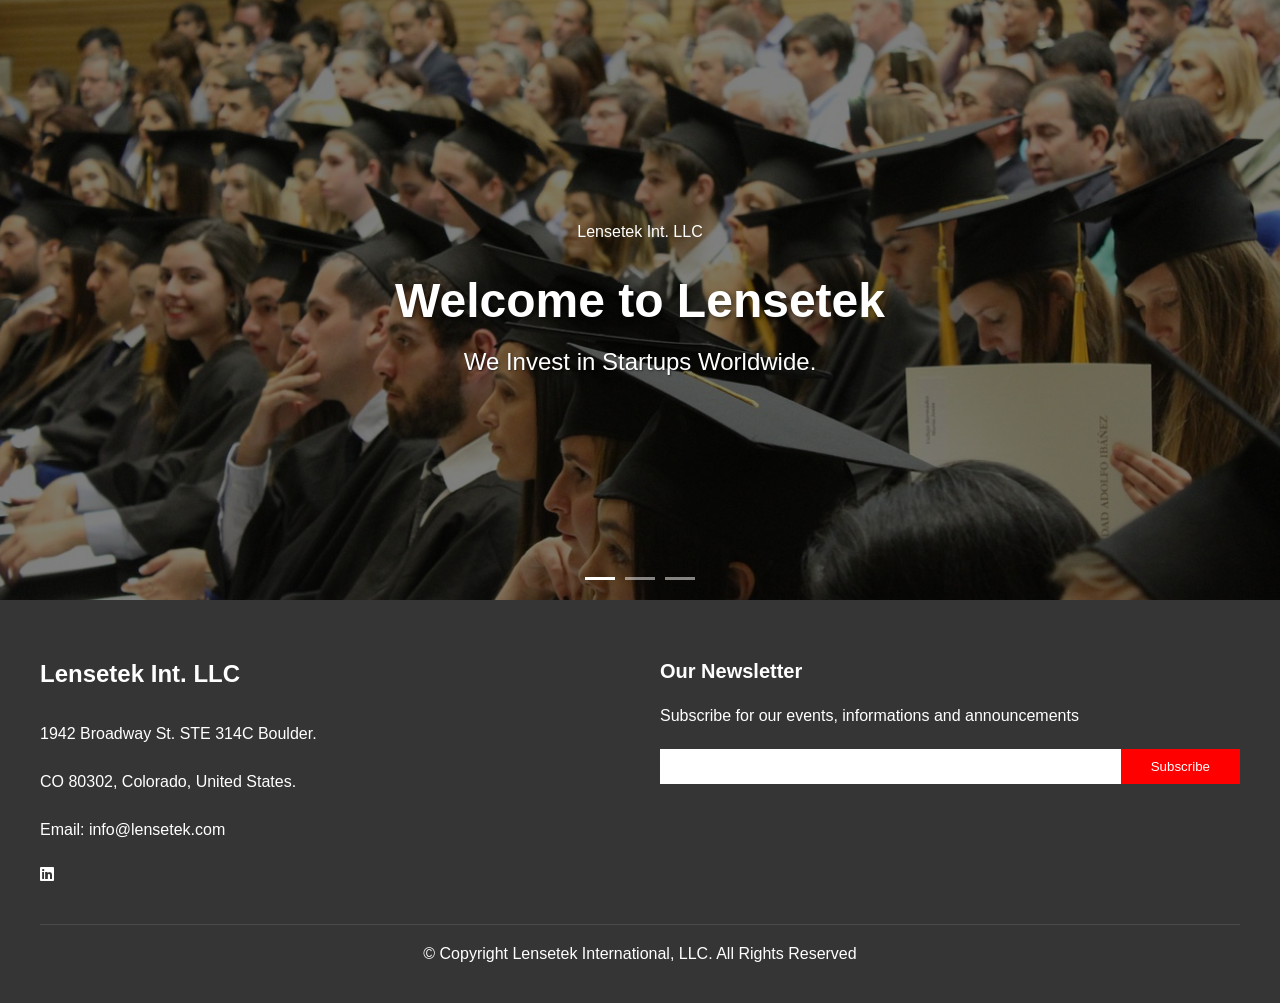
<file: lenstekcopy/index.html>
<!DOCTYPE html>
<html lang="en">
<head>
    <meta charset="UTF-8">
    <meta name="viewport" content="width=device-width, initial-scale=1.0">
    <title>Lensetek International, LLC</title>
    <link rel="stylesheet" href="https://cdnjs.cloudflare.com/ajax/libs/font-awesome/5.15.4/css/all.min.css">
    <style>
        body {
            font-family: Arial, sans-serif;
            margin: 0;
            padding: 0;
        }
        .slider {
            position: relative;
            max-width: 100%;
            height: 600px;
            overflow: hidden;
        }
        .slides {
            display: flex;
            transition: transform 0.5s ease-in-out;
        }
        .slide {
            min-width: 100%;
            box-sizing: border-box;
            position: relative;
            overflow: hidden;
        }
        .slide::before {
            content: '';
            position: absolute;
            top: 0;
            left: 0;
            width: 100%;
            height: 100%;
            background: rgba(0, 0, 0, 0.5);
            z-index: 1;
            transition: background 0.3s ease;
        }
        .slide:hover::before {
            background: rgba(0, 0, 0, 0.4);
        }
        .slide img {
            width: 100%;
            height: 600px;
            object-fit: cover;
            transform: scale(1.02);
            transition: transform 0.3s ease;
        }
        .slide:hover img {
            transform: scale(1.05);
        }
        .content {
            position: absolute;
            width: 100%;
            text-align: center;
            color: white;
            top: 50%;
            left: 50%;
            transform: translate(-50%, -50%);
            padding: 20px;
            z-index: 2;
        }
        .content h1 {
            font-size: 48px;
            margin-bottom: 20px;
            color: white;
            text-shadow: 2px 2px 4px rgba(0,0,0,0.5);
        }
        .content p {
            font-size: 24px;
            color: white;
            text-shadow: 1px 1px 2px rgba(0,0,0,0.5);
            margin: 5px 0;
        }
        .footer {
            background: rgba(0, 0, 0, 0.7);
            padding: 40px 20px;
            color: white;
            position: relative;
            z-index: 1;
        }
        .footer::before {
            content: '';
            position: absolute;
            top: 0;
            left: 0;
            width: 100%;
            height: 100%;
            background: rgba(0, 0, 0, 0.3);
            z-index: -1;
        }
        .footer-content {
            position: relative;
            z-index: 2;
            max-width: 1200px;
            margin: 0 auto;
            display: flex;
            flex-wrap: wrap;
            justify-content: space-between;
        }
        .footer-left {
            flex: 1;
            margin-right: 40px;
        }
        .footer-right {
            flex: 1;
        }
        .company-title {
            font-size: 24px;
            margin-bottom: 30px;
            color: white;
        }
        .company-info {
            line-height: 2;
            margin-bottom: 20px;
        }
        .newsletter-title {
            font-size: 20px;
            margin-bottom: 20px;
        }
        .newsletter-text {
            margin-bottom: 20px;
            line-height: 1.6;
        }
        .subscribe-form {
            display: flex;
            margin-bottom: 30px;
        }
        .subscribe-form input[type="email"] {
            flex: 1;
            padding: 10px;
            border: none;
        }
        .subscribe-form button {
            padding: 10px 30px;
            background: #FF0000;
            color: white;
            border: none;
            cursor: pointer;
            transition: background-color 0.3s ease;
        }
        .subscribe-form button:hover {
            background: #808080;
        }
        .social-links {
            margin-top: 20px;
        }
        .social-links a {
            color: white;
            margin-right: 15px;
            text-decoration: none;
        }
        .copyright {
            width: 100%;
            text-align: center;
            margin-top: 40px;
            padding-top: 20px;
            border-top: 1px solid rgba(255, 255, 255, 0.1);
        }
        .designer {
            width: 100%;
            text-align: center;
            margin-top: 10px;
            display: flex;
            justify-content: center;
            align-items: center;
        }
        .designer span {
            color: #00BFA6;
            margin-left: 5px;
        }
        .slide-indicators {
            position: absolute;
            bottom: 20px;
            left: 50%;
            transform: translateX(-50%);
            display: flex;
            gap: 10px;
            z-index: 3;
        }
        .indicator {
            width: 30px;
            height: 3px;
            background: rgba(255, 255, 255, 0.5);
            cursor: pointer;
        }
        .indicator.active {
            background: white;
        }
        .ai-text {
            margin-top: -10px !important;
            display: block;
        }
        .slide-indicators {
            position: absolute;
            bottom: 20px;
            left: 50%;
            transform: translateX(-50%);
            display: flex;
            gap: 10px;
            z-index: 3;
        }
        .indicator {
            width: 30px;
            height: 3px;
            background: rgba(255, 255, 255, 0.5);
            cursor: pointer;
        }
        .indicator.active {
            background: white;
        }
        .ai-text {
            margin-top: -10px !important;
            display: block;
        }
        #prev {
            border-radius: 0 3px 3px 0;
        }
        #next {
            border-radius: 3px 0 0 3px;
        }
    </style>
</head>
<body>

    <div class="slider">
        <div class="slides">
            <div class="slide">
                <img src="f.jpg" alt="Slide 1">
                <div class="content">
                    <div class="brand-name">Lensetek Int. LLC</div>
                    <h1>Welcome to Lensetek</h1>
                    <p>We Invest in Startups Worldwide.</p>
                </div>
            </div>
            <div class="slide">
                <img src="g.jpg" alt="Slide 2">
                <div class="content">
                    <div class="brand-name">Lensetek Int. LLC</div>
                    <h1>Lensetek International LLC</h1>
                    <p>We Invest in Stock Markets Worldwide.</p>
                </div>
            </div>
            <div class="slide">
                <img src="h.jpg" alt="Slide 3">
                <div class="content">
                    <div class="brand-name">Lensetek Int. LLC</div>
                    <h1>Lensetek.com</h1>
                    <p>We Invest in Artificial</p>
                    <p class="ai-text">Intelligence</p>
                </div>
            </div>
        </div>
        <div class="slide-indicators">
            <div class="indicator active"></div>
            <div class="indicator"></div>
            <div class="indicator"></div>
        </div>
    </div>

    <div class="footer">
        <div class="footer-content">
            <div class="footer-left">
                <h2 class="company-title">Lensetek Int. LLC</h2>
                <div class="company-info">
                    <p>1942 Broadway St. STE 314C Boulder.</p>
                    <p>CO 80302, Colorado, United States.</p>
                    <p>Email: info@lensetek.com</p>
                </div>
                <div class="social-links">
                    <a href="#" class="linkedin"><i class="fab fa-linkedin"></i></a>
                </div>
            </div>
            <div class="footer-right">
                <h3 class="newsletter-title">Our Newsletter</h3>
                <p class="newsletter-text">Subscribe for our events, informations and announcements</p>
                <div class="subscribe-form">
                    <input type="email" id="newsletter">
                    <button id="subscribeBtn">Subscribe</button>
                </div>
            </div>
            <div class="copyright">
                © Copyright Lensetek International, LLC. All Rights Reserved
            </div>
        </div>
    </div>

    <script>
        const slides = document.querySelector('.slides');
        const slide = document.querySelectorAll('.slide');
        let currentIndex = 0;
        
        const indicators = document.querySelectorAll('.indicator');
        
        function updateIndicators(index) {
            indicators.forEach((indicator, i) => {
                indicator.classList.toggle('active', i === index);
            });
        }
        
        function moveSlide(index) {
            currentIndex = index;
            slides.style.transform = `translateX(-${currentIndex * 100}%)`;
            updateIndicators(currentIndex);
        }
        
        setInterval(() => {
            currentIndex = (currentIndex < slide.length - 1) ? currentIndex + 1 : 0;
            moveSlide(currentIndex);
        }, 5000);
        
        document.addEventListener('DOMContentLoaded', function() {
            const subscribeBtn = document.getElementById('subscribeBtn');
            const emailInput = document.getElementById('newsletter');

            subscribeBtn.addEventListener('click', function() {
                const email = emailInput.value;
                
                if (email) {
                    alert('Terima kasih telah berlangganan newsletter kami!');
                    emailInput.value = '';
                    emailInput.focus();
                } else {
                    alert('Mohon masukkan alamat email yang valid');
                }
            });

            emailInput.addEventListener('keypress', function(e) {
                if (e.key === 'Enter') {
                    subscribeBtn.click();
                }
            });
        });
        
        indicators.forEach((indicator, index) => {
            indicator.addEventListener('click', () => {
                moveSlide(index);
            });
        });
    </script>

</body>
</html>
</file>
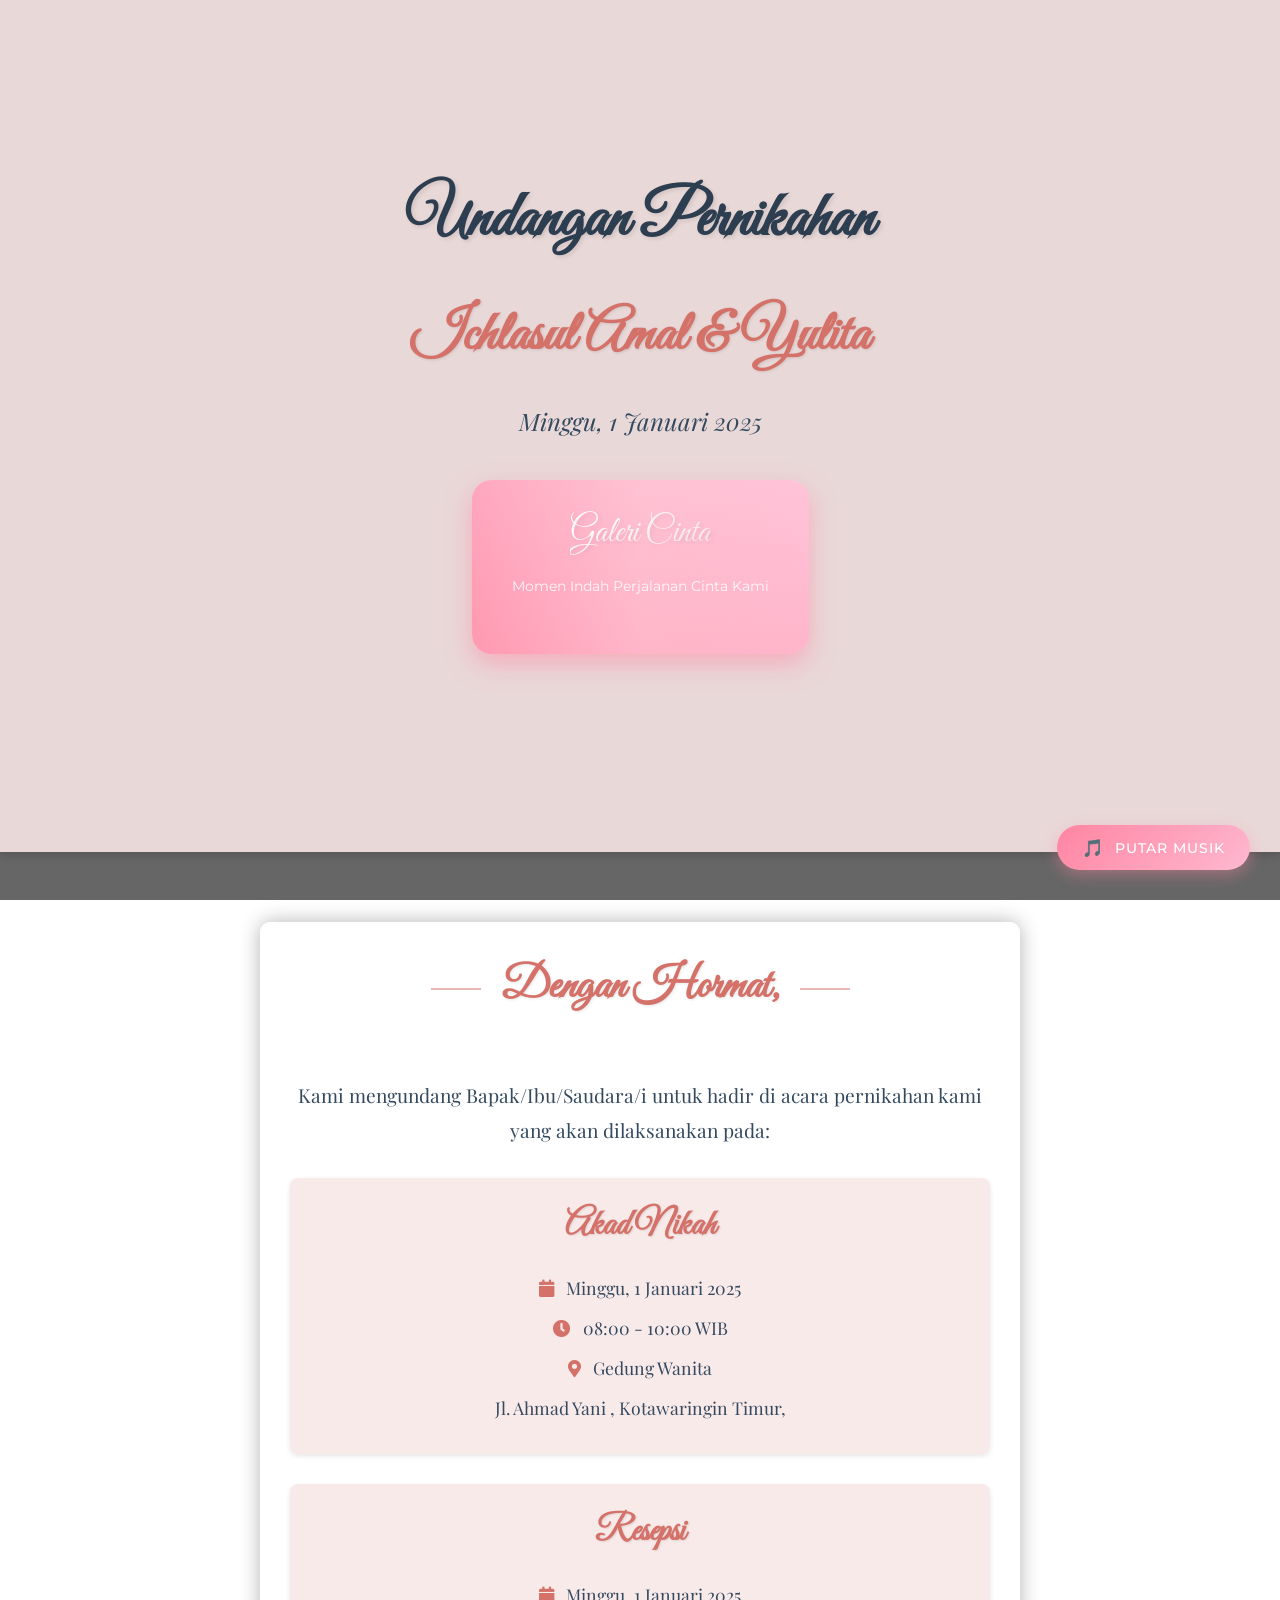
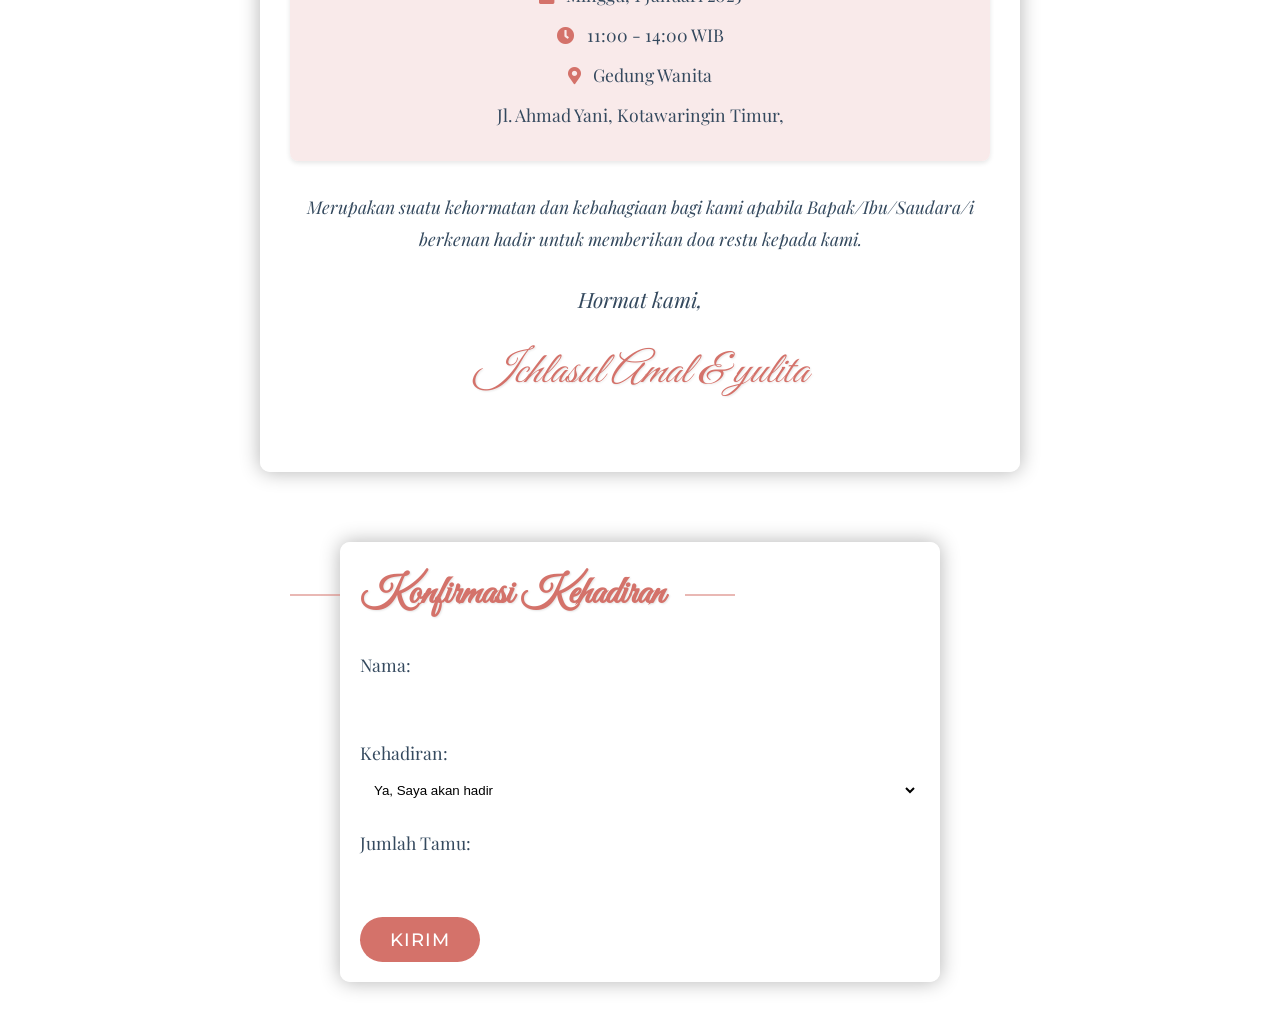
<file: Undangan Baru/index.html>
<!DOCTYPE html>
<html lang="id">
<head>
    <meta charset="UTF-8">
    <meta name="viewport" content="width=device-width, initial-scale=1.0">
    <title>Undangan Pernikahan</title>
    <link rel="stylesheet" href="style.css">
    <link rel="stylesheet" href="https://cdnjs.cloudflare.com/ajax/libs/font-awesome/5.15.4/css/all.min.css">
    <link rel="stylesheet" href="https://cdnjs.cloudflare.com/ajax/libs/animate.css/4.1.1/animate.min.css">
</head>
<body>
    <div class="overlay"> </div>
    <div class="flower-decoration left"></div>
    <div class="flower-decoration right"></div>
    
    <header class="animate__animated animate__fadeIn">
        <div class="header-ornament top"></div>
        <h1>Undangan Pernikahan</h1>
        <h2>Ichlasul Amal & Yulita</h2>
        <p class="date">Minggu, 1 Januari 2025</p>
        <div class="gallery-button-container">
            <a href="gallery.html" class="gallery-link">
                <div class="gallery-content">
                    <span class="gallery-text">Galeri Cinta</span>
                    <span class="gallery-subtext">Momen Indah Perjalanan Cinta Kami</span>
                    <span class="gallery-click"> Lihat Foto </span>
                </div>
            </a>
        </div>
        <div class="header-ornament bottom"></div>
    </header>

    <section class="wedding-details">
        <div class="detail-card">
            <h3>Dengan Hormat,</h3>
            <p class="invitation-text">
                Kami mengundang Bapak/Ibu/Saudara/i untuk hadir di acara pernikahan kami yang akan dilaksanakan pada:
            </p>
            
            <div class="ceremony-details">
                <h4>Akad Nikah</h4>
                <p><i class="fas fa-calendar"></i> Minggu, 1 Januari 2025</p>
                <p><i class="fas fa-clock"></i> 08:00 - 10:00 WIB</p>
                <p><i class="fas fa-map-marker-alt"></i> Gedung Wanita</p>
                <p>Jl. Ahmad Yani , Kotawaringin Timur,</p>
            </div>

            <div class="reception-details">
                <h4>Resepsi</h4>
                <p><i class="fas fa-calendar"></i> Minggu, 1 Januari 2025</p>
                <p><i class="fas fa-clock"></i> 11:00 - 14:00 WIB</p>
                <p><i class="fas fa-map-marker-alt"></i> Gedung Wanita</p>
                <p>Jl. Ahmad Yani, Kotawaringin Timur,</p>
            </div>

            <div class="closing-text">
                <p>Merupakan suatu kehormatan dan kebahagiaan bagi kami apabila Bapak/Ibu/Saudara/i berkenan hadir untuk memberikan doa restu kepada kami.</p>
                <p class="regards">Hormat kami,</p>
                <p class="couple-names">Ichlasul Amal  &  yulita</p>
            </div>
        </div>
    </section>
    

    <section class="rsvp-form">
        <div id="notification" class="notification"></div>
        <h3>Konfirmasi Kehadiran</h3>
        <form id="rsvpForm">
            <div class="form-group">
                <label for="name">Nama:</label>
                <input type="text" id="name" required>
            </div>
            
            <div class="form-group">
                <label for="attendance">Kehadiran:</label>
                <select id="attendance" required>
                    <option value="yes">Ya, Saya akan hadir</option>
                    <option value="no">Maaf, tidak bisa hadir</option>
                </select>
            </div>

            <div class="form-group">
                <label for="guests">Jumlah Tamu:</label>
                <input type="number" id="guests" min="1" max="5">
            </div>

            <button type="submit">Kirim</button>
        </form>
    </section>

    <div class="music-player">
        <audio id="bgMusic" loop>
            <source src="Juicy Luicy - Lagu Nikah (Official Lyric Video) [WNw2yH_waVc].mp3" type="audio/mpeg">
        </audio>
        <button id="musicToggle" class="music-toggle">
            <span class="music-icon">🎵</span>
            <span class="music-status">Putar Musik</span>
        </button>
    </div>

    <script src="script.js"></script>
</body>
</html>
</file>
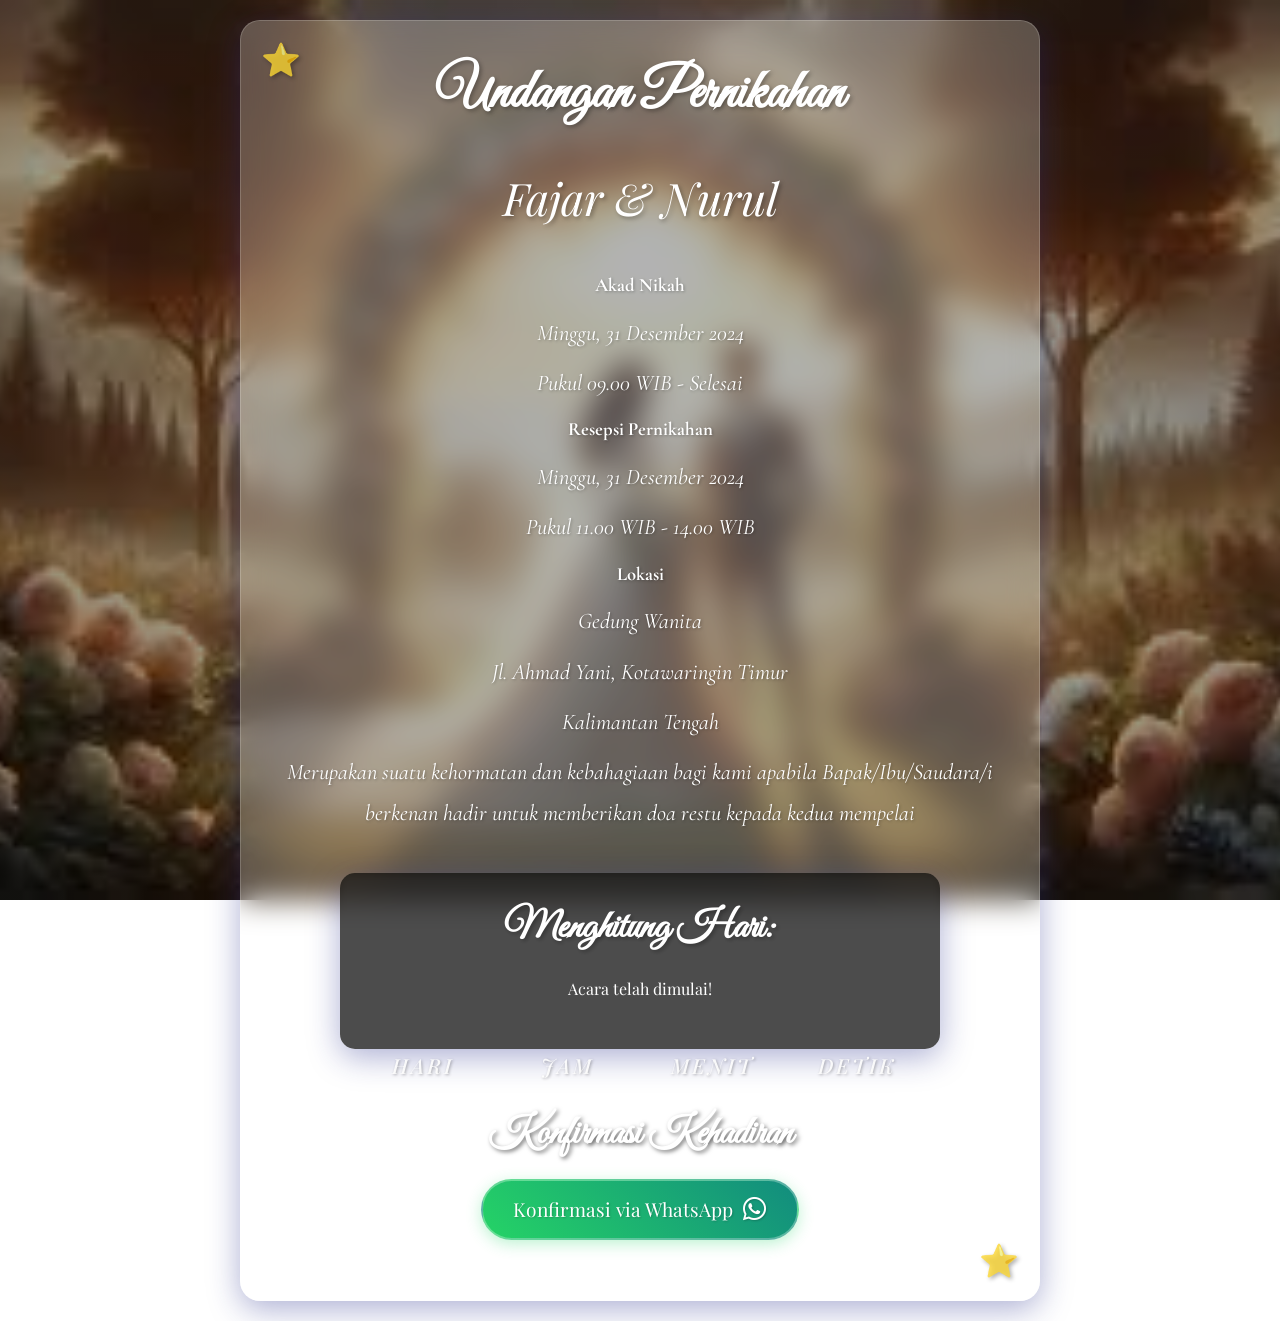
<file: undangan/index.html>
<!DOCTYPE html>
<html lang="id">
<head>
    <meta charset="UTF-8">
    <meta name="viewport" content="width=device-width, initial-scale=1.0">
    <title>Undangan Pernikahan</title>
    <link href="https://fonts.googleapis.com/css2?family=Great+Vibes&family=Playfair+Display:ital@0;1&family=Cormorant+Garamond:ital,wght@0,400;0,600;1,400&display=swap" rel="stylesheet">
    <link rel="stylesheet" href="style.css">
    <link rel="stylesheet" href="https://cdnjs.cloudflare.com/ajax/libs/font-awesome/6.0.0/css/all.min.css">
</head>
<body>
    <div class="container">
        <div class="wedding-card">
            <div class="wedding.jpg"></div>
            
            <h1>Undangan Pernikahan</h1>
            
            <div class="date-venue">
                <h2>Fajar & Nurul</h2>
                
                <div class="event-details">
                    <h3>Akad Nikah</h3>
                    <p>Minggu, 31 Desember 2024</p>
                    <p>Pukul 09.00 WIB - Selesai</p>
                    
                    <h3>Resepsi Pernikahan</h3>
                    <p>Minggu, 31 Desember 2024</p>
                    <p>Pukul 11.00 WIB - 14.00 WIB</p>
                    
                    <div class="venue-details">
                        <h3>Lokasi</h3>
                        <p>Gedung Wanita</p>
                        <p>Jl. Ahmad Yani, Kotawaringin Timur</p>
                        <p>Kalimantan Tengah</p>
                    </div>

                    <div class="invitation-message">
                        <p class="message">Merupakan suatu kehormatan dan kebahagiaan bagi kami apabila Bapak/Ibu/Saudara/i berkenan hadir untuk memberikan doa restu kepada kedua mempelai</p>
                    </div>
                </div>
            </div>

            <div class="countdown">
                <h3>Menghitung Hari:</h3>
                <div id="timer">
                    <div class="time-block">
                        <span id="days">00</span>
                    </div>
                    <div class="time-block">
                        <span id="hours">00</span>
                    </div>
                    <div class="time-block">
                        <span id="minutes">00</span>
                    </div>
                    <div class="time-block">
                        <span id="seconds">00</span>
                    </div>
                </div>
                <div class="timer-labels">
                    <span>Hari</span>
                    <span>Jam</span>
                    <span>Menit</span>
                    <span>Detik</span>
                </div>
            </div>

            <div class="rsvp-section">
                <h3>Konfirmasi Kehadiran</h3>
                <button class="rsvp-button" onclick="window.location.href='https://wa.me/+6281347999109?text=Saya%20akan%20hadir%20pada%20acara%20pernikahan%20fajar%20%26%20nurul'">
                    Konfirmasi via WhatsApp
                    <i class="fab fa-whatsapp button-icon"></i>
                </button>
            </div>
        </div>
    </div>
    <script src="script.js"></script>
</body>
</html>
</file>
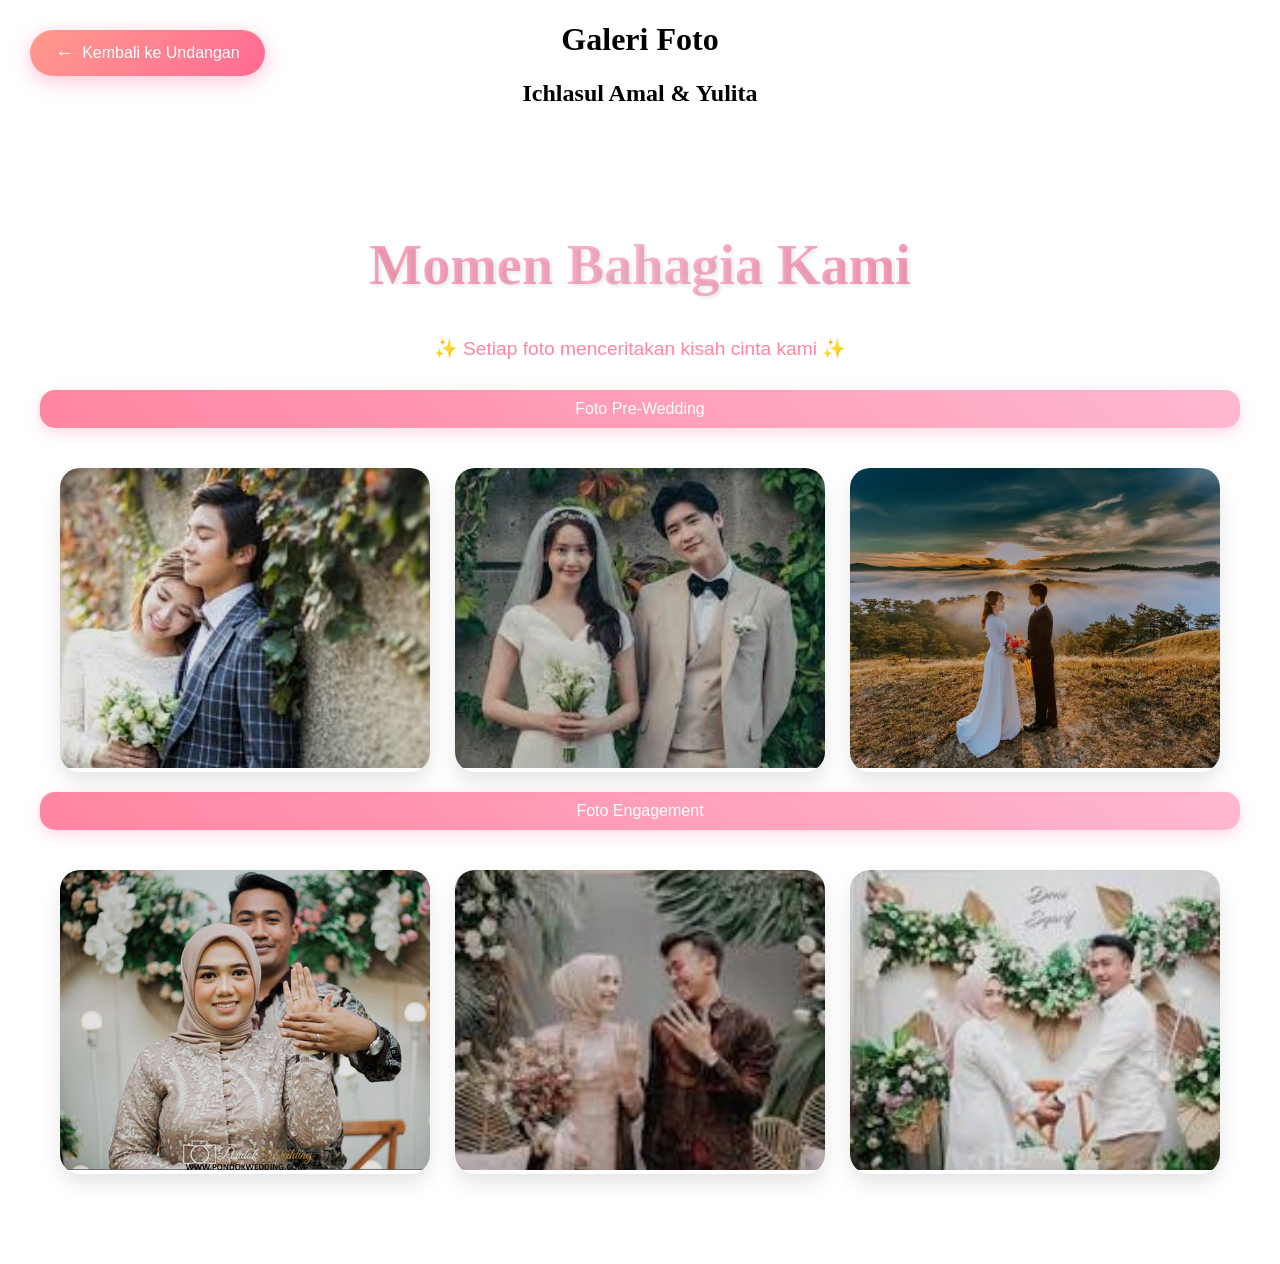
<file: Undangan Baru/gallery.html>
<!DOCTYPE html>
<html lang="id">
<head>
    <meta charset="UTF-8">
    <meta name="viewport" content="width=device-width, initial-scale=1.0">
    <title>Galeri Foto Pernikahan - Andi & Sari</title>
    <style>
        .gallery-container {
            max-width: 1200px;
            margin: 50px auto;
            padding: 20px;
            animation: fadeIn 1s ease-in;
        }

        .gallery-title {
            text-align: center;
            font-family: 'Great Vibes', cursive;
            font-size: 3.5em;
            background: linear-gradient(45deg, #FF85A1, #FFB8D1, #FF85A1);
            -webkit-background-clip: text;
            background-clip: text;
            color: transparent;
            margin-bottom: 40px;
            text-shadow: 2px 2px 4px rgba(0,0,0,0.1);
            animation: titleGlow 2s infinite alternate;
        }

        .gallery-subtitle {
            text-align: center;
            font-family: 'Montserrat', sans-serif;
            color: #FF85A1;
            margin-bottom: 30px;
            font-size: 1.2em;
        }

        .gallery-grid {
            display: grid;
            grid-template-columns: repeat(auto-fill, minmax(300px, 1fr));
            gap: 25px;
            padding: 20px;
        }

        .gallery-item {
            position: relative;
            overflow: hidden;
            border-radius: 20px;
            cursor: pointer;
            transition: all 0.4s ease;
            box-shadow: 0 10px 20px rgba(0,0,0,0.1);
        }

        .gallery-item::before {
            position: absolute;
            top: 50%;
            left: 50%;
            transform: translate(-50%, -50%);
            font-size: 2em;
            opacity: 0;
            z-index: 2;
            transition: all 0.3s ease;
        }

        .gallery-item:hover::before {
            opacity: 1;
        }

        .gallery-item img {
            width: 100%;
            height: 300px;
            object-fit: cover;
            transition: all 0.5s ease;
            filter: brightness(0.9);
        }

        .gallery-item:hover {
            transform: translateY(-10px);
            box-shadow: 0 15px 30px rgba(255,133,161,0.3);
        }

        .gallery-item:hover img {
            transform: scale(1.1);
            filter: brightness(0.7);
        }

        .modal {
            display: none;
            position: fixed;
            top: 0;
            left: 0;
            width: 100%;
            height: 100%;
            background-color: rgba(0,0,0,0.9);
            z-index: 1000;
            overflow: auto;
            animation: modalFadeIn 0.3s ease;
        }

        .modal-content {
            margin: auto;
            display: block;
            max-width: 90%;
            max-height: 90vh;
            margin-top: 50px;
            border-radius: 15px;
            box-shadow: 0 0 30px rgba(255,133,161,0.3);
        }

        .close {
            position: fixed;
            top: 20px;
            right: 30px;
            color: #fff;
            font-size: 40px;
            cursor: pointer;
            transition: all 0.3s ease;
        }

        .close:hover {
            color: #FF85A1;
            transform: rotate(90deg);
        }

        .gallery-category {
            text-align: center;
            margin-bottom: 20px;
            padding: 10px;
            background: linear-gradient(45deg, #FF85A1, #FFB8D1);
            color: white;
            border-radius: 15px;
            font-family: 'Montserrat', sans-serif;
            box-shadow: 0 5px 15px rgba(255,133,161,0.3);
        }

        @keyframes titleGlow {
            from {
                text-shadow: 0 0 5px #FF85A1, 0 0 10px #FF85A1;
            }
            to {
                text-shadow: 0 0 15px #FF85A1, 0 0 20px #FF85A1;
            }
        }

        @keyframes modalFadeIn {
            from {
                opacity: 0;
                transform: scale(0.9);
            }
            to {
                opacity: 1;
                transform: scale(1);
            }
        }

        @keyframes fadeIn {
            from {
                opacity: 0;
                transform: translateY(20px);
            }
            to {
                opacity: 1;
                transform: translateY(0);
            }
        }

        /* Responsive design */
        @media (max-width: 768px) {
            .gallery-grid {
                grid-template-columns: repeat(auto-fill, minmax(250px, 1fr));
                gap: 15px;
            }

            .gallery-title {
                font-size: 2.5em;
            }

            .gallery-item {
                border-radius: 15px;
            }
        }

        .back-home-container {
            position: fixed;
            top: 30px;
            left: 30px;
            z-index: 100;
        }

        .back-home-button {
            display: flex;
            align-items: center;
            padding: 12px 25px;
            background: linear-gradient(135deg, #FF9A8B 0%, #FF6B95 100%);
            color: white;
            text-decoration: none;
            border-radius: 50px;
            transition: all 0.4s ease;
            box-shadow: 0 5px 20px rgba(255, 107, 149, 0.4);
            font-family: 'Montserrat', sans-serif;
        }

        .back-home-button:hover {
            transform: translateY(-3px) scale(1.05);
            box-shadow: 0 8px 25px rgba(255, 107, 149, 0.5);
            background: linear-gradient(135deg, #FF6B95 0%, #FF9A8B 100%);
        }

        .back-icon {
            margin-right: 8px;
            font-size: 1.2em;
        }

        .back-text {
            font-size: 1em;
            font-weight: 500;
        }

        @media (max-width: 768px) {
            .back-home-container {
                top: 20px;
                left: 20px;
            }

            .back-home-button {
                padding: 10px 20px;
                font-size: 0.9em;
            }
        }
    </style>
</head>
<body>
    <div class="overlay"></div>
    
    <div class="back-home-container">
        <a href="index.html" class="back-home-button">
            <span class="back-icon">←</span>
            <span class="back-text">Kembali ke Undangan</span>
        </a>
    </div>

    <header class="animate__animated animate__fadeIn" align="center">
        <div class="header-ornament top"></div>
        <h1>Galeri Foto</h1>
        <h2>Ichlasul Amal & Yulita</h2>
        <div class="header-ornament bottom"></div>
    </header>

    <div class="gallery-container">
        <h3 class="gallery-title">Momen Bahagia Kami</h3>
        <p class="gallery-subtitle">✨ Setiap foto menceritakan kisah cinta kami ✨</p>

        <div class="gallery-category">
            Foto Pre-Wedding
        </div>
        <div class="gallery-grid">
            <!-- Ganti src dengan URL foto yang sesuai -->
            <div class="gallery-item">
                <img src="prewed2.jpg" alt="Pre-Wedding 1">
            </div>
            <div class="gallery-item">
                <img src="prewed3.jpg" alt="Pre-Wedding 2">
            </div>
            <div class="gallery-item">
                <img src="prewed.webp" alt="Pre-Wedding 3">
            </div>
        </div>

        <div class="gallery-category">
            Foto Engagement
        </div>
        <div class="gallery-grid">
            <div class="gallery-item">
                <img src="1.jpg" alt="Engagement 1">
            </div>
            <div class="gallery-item">
                <img src="2.jpg" alt="Engagement 2">
            </div>
            <div class="gallery-item">
                <img src="3.jpg" alt="Engagement 3">
            </div>
        </div>
    </div>

    <div id="imageModal" class="modal">
        <span class="close">&times;</span>
        <img class="modal-content" id="modalImage">
    </div>

    <script>
        // Script untuk modal gallery
        const modal = document.getElementById('imageModal');
        const modalImg = document.getElementById('modalImage');
        const closeBtn = document.getElementsByClassName('close')[0];
        
        document.querySelectorAll('.gallery-item img').forEach(img => {
            img.onclick = function() {
                modal.style.display = 'block';
                modalImg.src = this.src;
            }
        });
        
        closeBtn.onclick = function() {
            modal.style.display = 'none';
        }
        
        window.onclick = function(event) {
            if (event.target === modal) {
                modal.style.display = 'none';
            }
        }
    </script>
</body>
</html>
</file>
<file: Undangan Baru/style.css>
@import url('https://fonts.googleapis.com/css2?family=Great+Vibes&family=Playfair+Display:ital@0;1&family=Montserrat:ital,wght@0,400;0,500;1,400&display=swap');

* {
    margin: 0;
    padding: 0;
    box-sizing: border-box;
}

body {
    font-family: 'Montserrat', sans-serif;
    line-height: 1.6;
    background-image: url('https://images.unsplash.com/photo-1519225421980-715cb0215aed?ixlib=rb-1.2.1&auto=format&fit=crop&w=1950&q=80');
    background-size: cover;
    background-position: center;
    background-attachment: fixed;
    background-repeat: no-repeat;
    min-height: 100vh;
    color: #2c3e50;
}

header {
    text-align: center;
    padding: 100px 0;
    background-color: rgba(248, 229, 229, 0.9);
    box-shadow: 0 2px 10px rgba(0,0,0,0.2);
}

.rsvp-form {
    max-width: 600px;
    margin: 50px auto;
    padding: 20px;
    background-color: rgba(255, 255, 255, 0.9);
    border-radius: 10px;
    box-shadow: 0 0 20px rgba(0,0,0,0.3);
}

.form-group {
    margin-bottom: 20px;
}

label {
    display: block;
    margin-bottom: 5px;
}

input, select {
    width: 100%;
    padding: 8px;
    border: 1px solid #ddd;
    border-radius: 4px;
}

button {
    font-family: 'Montserrat', sans-serif;
    font-size: 1.1em;
    font-weight: 500;
    background-color: #d4726a;
    color: white;
    padding: 12px 30px;
    border: none;
    border-radius: 25px;
    cursor: pointer;
    transition: all 0.3s ease;
    text-transform: uppercase;
    letter-spacing: 1px;
}

button:hover {
    background-color: #c26158;
    transform: translateY(-2px);
    box-shadow: 0 5px 15px rgba(0,0,0,0.2);
}

.notification {
    display: none;
    background-color: #4CAF50;
    color: white;
    text-align: center;
    padding: 15px;
    border-radius: 4px;
    margin-bottom: 20px;
}

.overlay {
    position: fixed;
    top: 0;
    left: 0;
    width: 100%;
    height: 100%;
    background-color: rgba(0, 0, 0, 0.6);
    backdrop-filter: blur(3px);
    -webkit-backdrop-filter: blur(3px);
    z-index: -1;
}

.wedding-details {
    max-width: 800px;
    margin: 50px auto;
    padding: 20px;
}

.detail-card {
    background-color: rgba(255, 255, 255, 0.9);
    padding: 30px;
    border-radius: 10px;
    box-shadow: 0 0 20px rgba(0,0,0,0.3);
    text-align: center;
}

.invitation-text {
    font-family: 'Playfair Display', serif;
    font-size: 1.2em;
    line-height: 1.8;
    color: #34495e;
    margin: 25px 0;
}

.ceremony-details,
.reception-details {
    margin: 30px 0;
    padding: 20px;
    background-color: rgba(248, 229, 229, 0.8);
    border-radius: 8px;
    box-shadow: 0 2px 5px rgba(0,0,0,0.1);
}

.ceremony-details h4,
.reception-details h4 {
    font-family: 'Great Vibes', cursive;
    font-size: 2.2em;
    color: #d4726a;
    margin-bottom: 20px;
    text-shadow: 1px 1px 2px rgba(0,0,0,0.1);
}

.ceremony-details p,
.reception-details p {
    font-family: 'Playfair Display', serif;
    font-size: 1.1em;
    margin: 12px 0;
    color: #34495e;
}

.closing-text {
    font-family: 'Playfair Display', serif;
    font-style: italic;
    font-size: 1.1em;
    line-height: 1.8;
    color: #34495e;
    margin: 30px 0;
}

.regards {
    font-family: 'Playfair Display', serif;
    font-style: italic;
    font-size: 1.2em;
    color: #34495e;
    margin-top: 25px;
}

.couple-names {
    font-family: 'Great Vibes', cursive;
    font-size: 2.5em;
    color: #d4726a;
    margin-top: 15px;
    text-shadow: 1px 1px 2px rgba(0,0,0,0.1);
}

/* Tambahkan Font Awesome icons */
.fas {
    margin-right: 8px;
    color: #d4726a;
}

/* Styling untuk teks italic */
header h1 {
    font-family: 'Great Vibes', cursive;
    font-size: 4em;
    color: #2c3e50;
    margin-bottom: 20px;
    text-shadow: 2px 2px 4px rgba(0,0,0,0.1);
}

header h2 {
    font-family: 'Great Vibes', cursive;
    font-size: 3.5em;
    color: #d4726a;
    margin: 20px 0;
    text-shadow: 1px 1px 3px rgba(0,0,0,0.1);
}

.date {
    font-family: 'Playfair Display', serif;
    font-style: italic;
    font-size: 1.5em;
    color: #34495e;
}

.detail-card h3 {
    font-family: 'Great Vibes', cursive;
    font-size: 2.8em;
    color: #d4726a;
    margin-bottom: 30px;
    text-shadow: 1px 1px 3px rgba(0,0,0,0.1);
}

.ceremony-details h4,
.reception-details h4 {
    font-family: 'Great Vibes', cursive;
    font-size: 2.2em;
    color: #d4726a;
    margin-bottom: 20px;
    text-shadow: 1px 1px 2px rgba(0,0,0,0.1);
}

.ceremony-details p,
.reception-details p {
    font-family: 'Playfair Display', serif;
    font-size: 1.1em;
    margin: 12px 0;
    color: #34495e;
}

.closing-text {
    font-family: 'Playfair Display', serif;
    font-style: italic;
    font-size: 1.1em;
    line-height: 1.8;
    color: #34495e;
    margin: 30px 0;
}

.regards {
    font-family: 'Playfair Display', serif;
    font-style: italic;
    font-size: 1.2em;
    color: #34495e;
    margin-top: 25px;
}

.couple-names {
    font-family: 'Great Vibes', cursive;
    font-size: 2.5em;
    color: #d4726a;
    margin-top: 15px;
    text-shadow: 1px 1px 2px rgba(0,0,0,0.1);
}

/* Styling untuk form */
.rsvp-form h3 {
    font-family: 'Great Vibes', cursive;
    font-size: 2.5em;
    color: #d4726a;
    margin-bottom: 25px;
    text-shadow: 1px 1px 2px rgba(0,0,0,0.1);
}

.form-group label {
    font-family: 'Playfair Display', serif;
    font-size: 1.1em;
    color: #34495e;
}

/* Tambahan efek hover untuk detail cards */
.ceremony-details,
.reception-details {
    transition: transform 0.3s ease;
}

.ceremony-details:hover,
.reception-details:hover {
    transform: translateY(-5px);
}

/* Tambahkan animasi dan dekorasi */
@keyframes float {
    0% { transform: translateY(0px); }
    50% { transform: translateY(-20px); }
    100% { transform: translateY(0px); }
}

@keyframes rotate {
    from { transform: rotate(0deg); }
    to { transform: rotate(360deg); }
}

/* Dekorasi Bunga */
.flower-decoration {
    position: fixed;
    width: 300px;
    height: 100vh;
    background-image: url('https://example.com/flower-pattern.png'); /* Ganti dengan URL gambar bunga Anda */
    opacity: 0.1;
    pointer-events: none;
}

.flower-decoration.left {
    left: 0;
    top: 0;
}

.flower-decoration.right {
    right: 0;
    top: 0;
    transform: scaleX(-1);
}

/* Header Ornaments */
.header-ornament {
    width: 150px;
    height: 30px;
    background-image: url('https://example.com/ornament.png'); /* Ganti dengan URL ornamen Anda */
    margin: 20px auto;
    opacity: 0.8;
}

/* Animasi untuk elemen */
header h1 {
    animation: float 6s ease-in-out infinite;
}

header h2 {
    animation: float 7s ease-in-out infinite;
}

/* Efek hover untuk cards */
.detail-card {
    transition: all 0.3s ease;
}

.detail-card:hover {
    transform: translateY(-10px);
    box-shadow: 0 15px 30px rgba(0,0,0,0.2);
}

/* Styling tambahan untuk form */
.form-group input,
.form-group select {
    transition: all 0.3s ease;
    border: 2px solid transparent;
    background-color: rgba(255, 255, 255, 0.9);
}

.form-group input:focus,
.form-group select:focus {
    border-color: #d4726a;
    outline: none;
    box-shadow: 0 0 10px rgba(212, 114, 106, 0.3);
}

/* Efek hover untuk tombol */
button {
    overflow: hidden;
    position: relative;
}

button:after {
    content: '';
    position: absolute;
    top: 50%;
    left: 50%;
    width: 300px;
    height: 300px;
    background: rgba(255, 255, 255, 0.2);
    border-radius: 50%;
    transform: translate(-50%, -50%) scale(0);
    transition: 0.5s;
}

button:hover:after {
    transform: translate(-50%, -50%) scale(1);
}

/* Styling untuk section headers */
section h3 {
    position: relative;
    display: inline-block;
}

section h3:before,
section h3:after {
    content: '';
    position: absolute;
    width: 50px;
    height: 2px;
    background: #d4726a;
    top: 50%;
    opacity: 0.5;
}

section h3:before {
    left: -70px;
}

section h3:after {
    right: -70px;
}

/* Animasi scroll */
.ceremony-details,
.reception-details {
    opacity: 0;
    transform: translateY(20px);
    transition: all 0.8s ease;
}

.ceremony-details.visible,
.reception-details.visible {
    opacity: 1;
    transform: translateY(0);
}

/* Responsive design improvements */
@media (max-width: 768px) {
    header h1 {
        font-size: 3em;
    }
    
    header h2 {
        font-size: 2.5em;
    }
    
    .flower-decoration {
        width: 100px;
    }
    
    section h3:before,
    section h3:after {
        width: 30px;
    }
}

.gallery-button-container {
    margin: 40px auto;
    text-align: center;
    perspective: 1000px;
}

.gallery-link {
    display: inline-block;
    padding: 20px 40px;
    background: linear-gradient(45deg, #FF85A1, #FFB8D1);
    color: white;
    text-decoration: none;
    border-radius: 20px;
    transition: all 0.5s cubic-bezier(0.4, 0, 0.2, 1);
    box-shadow: 0 10px 25px rgba(255, 133, 161, 0.5);
    position: relative;
    overflow: hidden;
    transform-style: preserve-3d;
}

.gallery-link:hover {
    transform: translateY(-5px) rotateX(10deg);
    box-shadow: 0 15px 35px rgba(255, 133, 161, 0.6);
    background: linear-gradient(45deg, #FFB8D1, #FF85A1);
}

.gallery-content {
    display: flex;
    flex-direction: column;
    align-items: center;
    gap: 8px;
}

.gallery-hearts {
    display: flex;
    gap: 10px;
    margin-bottom: 5px;
}

.gallery-hearts span {
    font-size: 1.5em;
    animation: float 2s infinite ease-in-out;
}

.gallery-hearts span:nth-child(2) {
    animation-delay: 0.2s;
}

.gallery-hearts span:nth-child(3) {
    animation-delay: 0.4s;
}

.gallery-text {
    font-family: 'Great Vibes', cursive;
    font-size: 2.2em;
    margin: 5px 0;
    text-shadow: 2px 2px 4px rgba(0, 0, 0, 0.1);
    background: linear-gradient(to right, #FFF, #FFE6EA);
    -webkit-background-clip: text;
    background-clip: text;
    color: transparent;
}

.gallery-subtext {
    font-family: 'Montserrat', sans-serif;
    font-size: 0.9em;
    opacity: 0.9;
    margin-bottom: 8px;
}

.gallery-click {
    font-family: 'Montserrat', sans-serif;
    font-size: 0.8em;
    font-weight: 600;
    letter-spacing: 1px;
    opacity: 0;
    transform: translateY(10px);
    transition: all 0.3s ease;
}

.gallery-link:hover .gallery-click {
    opacity: 1;
    transform: translateY(0);
}

/* Animasi untuk hearts */
@keyframes float {
    0%, 100% {
        transform: translateY(0);
    }
    50% {
        transform: translateY(-10px);
    }
}

/* Efek shine */
.gallery-link::after {
    content: '';
    position: absolute;
    top: -50%;
    left: -50%;
    width: 200%;
    height: 200%;
    background: linear-gradient(
        45deg,
        transparent,
        rgba(255, 255, 255, 0.3),
        transparent
    );
    transform: rotate(45deg);
    transition: 0.5s;
}

.gallery-link:hover::after {
    animation: shine 1.5s infinite;
}

@keyframes shine {
    0% {
        left: -50%;
    }
    100% {
        left: 100%;
    }
}

/* Responsive design */
@media (max-width: 768px) {
    .gallery-link {
        padding: 15px 30px;
    }
    
    .gallery-text {
        font-size: 1.8em;
    }
    
    .gallery-subtext {
        font-size: 0.8em;
    }
    
    .gallery-hearts span {
        font-size: 1.2em;
    }
}

/* Styling untuk music player */
.music-player {
    position: fixed;
    bottom: 30px;
    right: 30px;
    z-index: 1000;
}

.music-toggle {
    display: flex;
    align-items: center;
    gap: 10px;
    padding: 12px 25px;
    background: linear-gradient(135deg, #FF85A1, #FFB8D1);
    border: none;
    border-radius: 50px;
    color: white;
    cursor: pointer;
    font-family: 'Montserrat', sans-serif;
    font-size: 0.9em;
    transition: all 0.3s ease;
    box-shadow: 0 5px 15px rgba(255, 133, 161, 0.4);
}

.music-toggle:hover {
    transform: translateY(-3px);
    box-shadow: 0 8px 20px rgba(255, 133, 161, 0.5);
    background: linear-gradient(135deg, #FFB8D1, #FF85A1);
}

.music-icon {
    font-size: 1.2em;
    animation: musicNote 2s infinite linear;
}

.music-toggle.playing .music-icon {
    animation: musicNotePlaying 1s infinite linear;
}

.music-toggle.playing {
    background: linear-gradient(135deg, #FFB8D1, #FF85A1);
}

@keyframes musicNote {
    0% {
        transform: translateY(0);
    }
    50% {
        transform: translateY(-5px);
    }
    100% {
        transform: translateY(0);
    }
}

@keyframes musicNotePlaying {
    0% {
        transform: scale(1);
    }
    50% {
        transform: scale(1.2);
    }
    100% {
        transform: scale(1);
    }
}

/* Responsive design */
@media (max-width: 768px) {
    .music-player {
        bottom: 20px;
        right: 20px;
    }
    
    .music-toggle {
        padding: 10px 20px;
        font-size: 0.8em;
    }
}
</file>
<file: undangan/style.css>
* {
    margin: 0;
    padding: 0;
    box-sizing: border-box;
}

body {
    font-family: 'Arial', sans-serif;
    background: linear-gradient(rgba(0, 0, 0, 0.4), rgba(0, 0, 0, 0.4)),
                url('nikah.jpg');
    background-size: cover;
    background-position: center;
    background-attachment: fixed;
    background-repeat: no-repeat;
    min-height: 100vh;
    display: flex;
    align-items: center;
    justify-content: center;
}

.container {
    width: 90%;
    max-width: 800px;
    margin: 20px auto;
    animation: fadeIn 1.5s ease-out;
}

.wedding-card {
    background: rgba(255, 255, 255, 0.25);
    backdrop-filter: blur(15px);
    padding: 40px;
    border-radius: 20px;
    text-align: center;
    box-shadow: 0 8px 32px 0 rgba(31, 38, 135, 0.37);
    border: 1px solid rgba(255, 255, 255, 0.18);
}

h1 {
    color: #333;
    margin-bottom: 20px;
    font-size: 2.5em;
}

h2 {
    color: #666;
    margin-bottom: 30px;
    font-size: 2em;
}

.date-venue {
    margin: 30px 0;
    line-height: 1.6;
    color: white;
    text-shadow: 1px 1px 3px rgba(0, 0, 0, 0.3);
}

.date-venue p {
    margin: 10px 0;
    font-size: 1.1em;
}

.countdown {
    margin: 40px auto;
    background: rgba(0, 0, 0, 0.7);
    padding: 30px;
    border-radius: 15px;
    box-shadow: 0 8px 32px 0 rgba(31, 38, 135, 0.37);
    backdrop-filter: blur(4px);
    color: white;
    max-width: 600px;
    text-align: center;
    font-family: 'Playfair Display', serif;
}

#timer {
    display: flex;
    justify-content: center;
    align-items: center;
    gap: 25px;
    margin: 20px auto;
    position: relative;
}

.timer-labels {
    position: absolute;
    bottom: -30px;
    left: 50%;
    transform: translateX(-50%);
    display: flex;
    justify-content: center;
    gap: 25px;
    width: 100%;
}

.timer-labels span {
    min-width: 120px;
    color: white;
    font-size: 1em;
    text-transform: uppercase;
    letter-spacing: 2px;
    font-weight: 500;
}

.time-block {
    background: rgba(255, 255, 255, 0.1);
    padding: 25px 15px;
    border-radius: 15px;
    min-width: 120px;
    backdrop-filter: blur(4px);
    border: 1px solid rgba(255, 255, 255, 0.1);
    transform: translateY(0);
    transition: all 0.3s ease;
}

.time-block:hover {
    transform: translateY(-5px);
    background: rgba(255, 255, 255, 0.2);
}

#timer span:first-child {
    font-family: 'Great Vibes', cursive;
    font-size: 3.2em;
    font-weight: 400;
    color: white;
    text-shadow: 2px 2px 4px rgba(0, 0, 0, 0.2);
}

.label {
    font-size: 0.9em;
    color: #666;
    margin-top: 5px;
}

@media (max-width: 600px) {
    .time-block {
        min-width: 80px;
        padding: 15px 10px;
    }
    
    #timer {
        gap: 15px;
    }
    
    .timer-labels {
        gap: 15px;
    }
    
    .timer-labels span {
        min-width: 80px;
        font-size: 0.8em;
        letter-spacing: 1px;
    }
}

@keyframes fadeIn {
    from {
        opacity: 0;
        transform: translateY(20px);
    }
    to {
        opacity: 1;
        transform: translateY(0);
    }
}

.wedding-card::before,
.wedding-card::after {
    content: '⭐'; /* Mengubah dari '♥' menjadi '⭐' */
    position: absolute;
    font-size: 2em;
    color: rgba(255, 255, 255, 0.8);
    text-shadow: 2px 2px 4px rgba(0, 0, 0, 0.3);
}

.wedding-card::before {
    top: 20px;
    left: 20px;
}

.wedding-card::after {
    bottom: 20px;
    right: 20px;
}

.wedding-card h1,
.wedding-card h2 {
    color: white;
    text-shadow: 2px 2px 4px rgba(0, 0, 0, 0.3);
}

.wedding-card h1 {
    font-family: 'Great Vibes', cursive;
    color: white;
    text-shadow: 2px 2px 4px rgba(0, 0, 0, 0.3);
    font-size: 3.5em;
    margin-bottom: 20px;
    line-height: 1.2;
}

.wedding-card h2 {
    font-family: 'Playfair Display', serif;
    font-style: italic;
    color: white;
    text-shadow: 2px 2px 4px rgba(0, 0, 0, 0.3);
    font-size: 2.8em;
    margin-bottom: 30px;
    font-weight: 400;
}

.date-venue {
    font-family: 'Cormorant Garamond', serif;
    margin: 30px 0;
    line-height: 1.8;
    color: white;
    text-shadow: 1px 1px 3px rgba(0, 0, 0, 0.3);
}

.date-venue p {
    margin: 10px 0;
    font-size: 1.4em;
    font-style: italic;
}

.countdown h3 {
    font-family: 'Great Vibes', cursive;
    font-size: 2.5em;
    margin-bottom: 25px;
    color: white;
    text-shadow: 2px 2px 4px rgba(0, 0, 0, 0.3);
}

.timer-labels span {
    font-family: 'Playfair Display', serif;
    font-style: italic;
    font-size: 1.3em;
    letter-spacing: 3px;
    color: rgba(255, 255, 255, 0.9);
    text-shadow: 1px 1px 3px rgba(0, 0, 0, 0.3);
}

.wedding-card::before,
.wedding-card::after {
    content: '⭐'; /* Mengubah dari '♥' menjadi '⭐' */
    position: absolute;
    font-size: 2em;
    color: rgba(255, 255, 255, 0.8);
    text-shadow: 2px 2px 4px rgba(0, 0, 0, 0.3);
}

.wedding-card::before {
    top: 20px;
    left: 20px;
}

.wedding-card::after {
    bottom: 20px;
    right: 20px;
}

@media (max-width: 600px) {
    .wedding-card h1 {
        font-size: 2.8em;
    }
    
    .wedding-card h2 {
        font-size: 2.2em;
    }
    
    .date-venue p {
        font-size: 1.2em;
    }
    
    .countdown h3 {
        font-size: 2em;
    }
}

.confirmation-section {
    margin-top: 50px;
    text-align: center;
}

.confirmation-section h3 {
    font-family: 'Great Vibes', cursive;
    font-size: 2.5em;
    color: white;
    text-shadow: 2px 2px 4px rgba(0, 0, 0, 0.3);
    margin-bottom: 20px;
}

.whatsapp-btn {
    display: inline-flex;
    align-items: center;
    justify-content: center;
    background: #25D366;
    color: white;
    padding: 15px 30px;
    border-radius: 50px;
    text-decoration: none;
    font-family: 'Playfair Display', serif;
    font-style: italic;
    font-size: 1.2em;
    transition: all 0.3s ease;
    box-shadow: 0 4px 15px rgba(37, 211, 102, 0.3);
    border: 2px solid rgba(255, 255, 255, 0.3);
}

.whatsapp-btn i {
    margin-right: 10px;
    font-size: 1.3em;
}

.whatsapp-btn:hover {
    transform: translateY(-3px);
    box-shadow: 0 8px 20px rgba(37, 211, 102, 0.4);
    background: #22c35e;
}

.whatsapp-btn:active {
    transform: translateY(0);
}

@media (max-width: 600px) {
    .confirmation-section h3 {
        font-size: 2em;
    }
    
    .whatsapp-btn {
        padding: 12px 25px;
        font-size: 1.1em;
    }
}
.rsvp-section {
    margin-top: 40px;
    padding: 20px;
}

.rsvp-section h3 {
    font-family: 'Great Vibes', cursive;
    font-size: 2.5em;
    color: #ffffff;
    text-shadow: 2px 2px 4px rgba(0, 0, 0, 0.5);
    margin-bottom: 20px;
}

.rsvp-button {
    background: linear-gradient(45deg, #25D366, #128C7E); /* Warna WhatsApp */
    color: white;
    padding: 15px 30px;
    border: none;
    border-radius: 50px;
    font-family: 'Playfair Display', serif;
    font-size: 1.2em;
    cursor: pointer;
    transition: all 0.3s ease;
    box-shadow: 0 4px 15px rgba(37, 211, 102, 0.3);
    display: inline-flex;
    align-items: center;
    gap: 10px;
    border: 2px solid rgba(255, 255, 255, 0.3);
    text-shadow: 1px 1px 2px rgba(0, 0, 0, 0.2);
}

.rsvp-button:hover {
    transform: translateY(-3px);
    box-shadow: 0 8px 20px rgba(37, 211, 102, 0.4);
    background: linear-gradient(45deg, #128C7E, #25D366);
}

.rsvp-button:active {
    transform: translateY(1px);
    box-shadow: 0 2px 10px rgba(37, 211, 102, 0.3);
}

.button-icon {
    font-size: 1.4em;
    animation: pulse 2s infinite;
}

@keyframes pulse {
    0% {
        transform: scale(1);
    }
    50% {
        transform: scale(1.1);
    }
    100% {
        transform: scale(1);
    }
}

@media (max-width: 600px) {
    .rsvp-button {
        padding: 12px 25px;
        font-size: 1.1em;
    }
    
    .rsvp-section h3 {
        font-size: 2em;
    }
}
</file>
